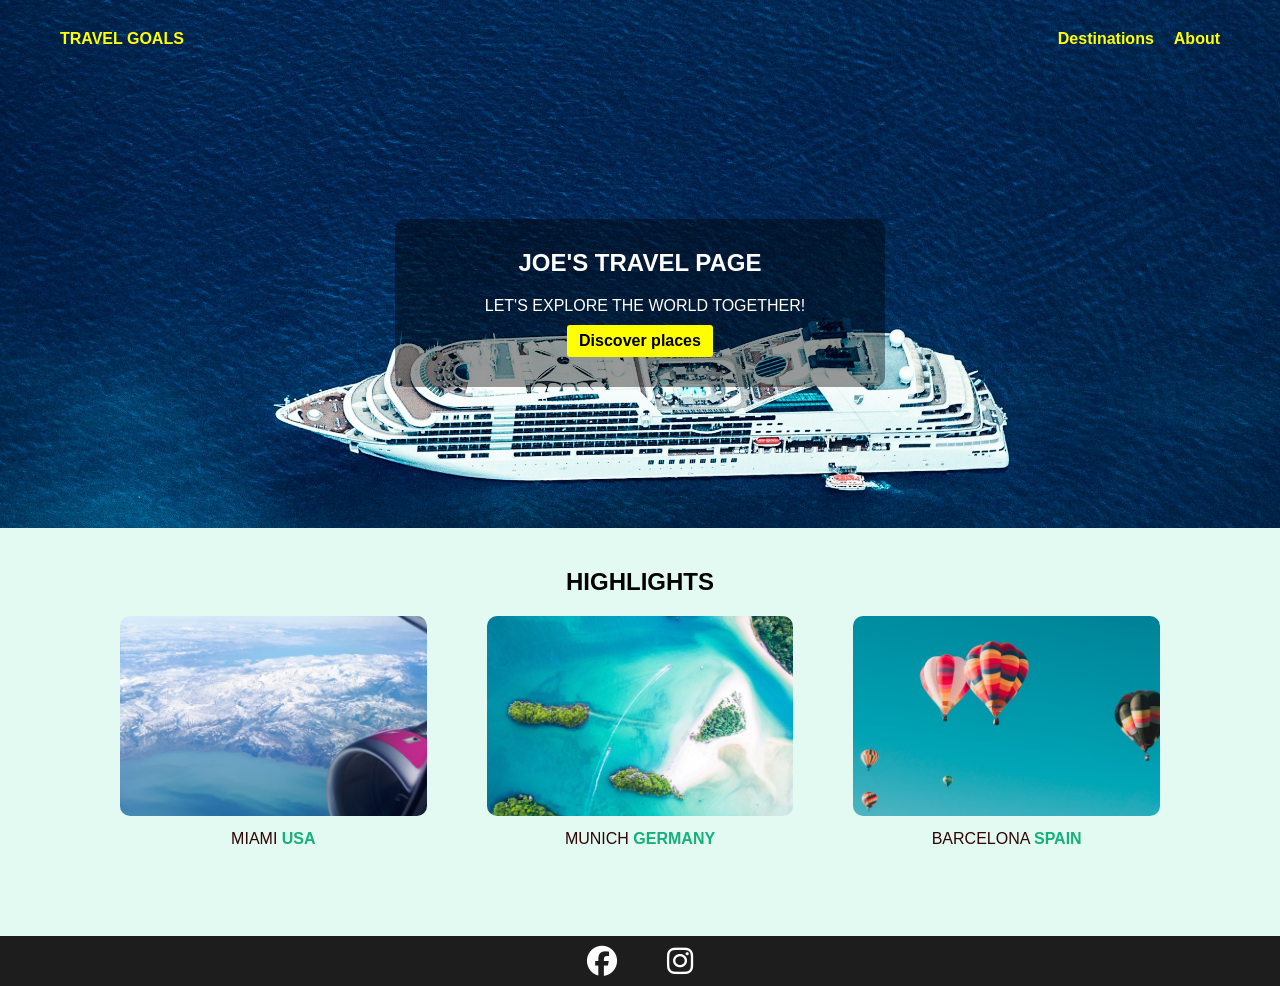
<file: Th2-2/index.html>
<!DOCTYPE html>
<html lang="en">
  <head>
    <meta charset="UTF-8" />
    <meta name="viewport" content="width=device-width, initial-scale=1.0" />
    <title>Document</title>
    <link rel="stylesheet" href="./assets/css/style.css" />
    <link
      rel="stylesheet"
      href="https://cdnjs.cloudflare.com/ajax/libs/font-awesome/6.7.2/css/all.min.css"
    />
  </head>
  <body>
    <header>
      <nav>
        <a href="!#">TRAVEL GOALS</a>
        <ul>
          <li>
            <a href="!#">Destinations</a>
          </li>
          <li>
            <a href="!#">About</a>
          </li>
        </ul>
      </nav>
    </header>
    <main>
      <section>
        <div class="banner">
          <div class="banner-content">
            <h1>JOE'S TRAVEL PAGE</h1>
            <p>LET'S EXPLORE THE WORLD TOGETHER!</p>
            <a href="!#" class="btn">Discover places</a>
          </div>
        </div>
      </section>
      <section>
        <div class="highlights">
          <h2 class="highlights-heading">HIGHLIGHTS</h2>
          <div class="container">
            <div class="card">
              <a href="!#"
                ><img src="./assets/img/plane.jpg" alt="Image 1" />
              </a>
              <p>MIAMI <strong>USA</strong></p>
            </div>
            <div class="card">
              <a href="!#"
                ><img src="./assets/img/sea-island.jpg" alt="Image 2" />
              </a>
              <p>MUNICH <strong>GERMANY</strong></p>
            </div>
            <div class="card">
              <a href="!#">
                <img src="./assets/img/balloon.jpg" alt="Image 3" />
              </a>
              <p>BARCELONA <strong>SPAIN</strong></p>
            </div>
          </div>
        </div>
      </section>
    </main>
    <footer>
      <div class="footer-icon">
        <a href="!#"><i class="fa-brands fa-facebook"></i></a>
        <a href="!#"><i class="fa-brands fa-instagram"></i></a>
      </div>
    </footer>
  </body>
</html>
</file>
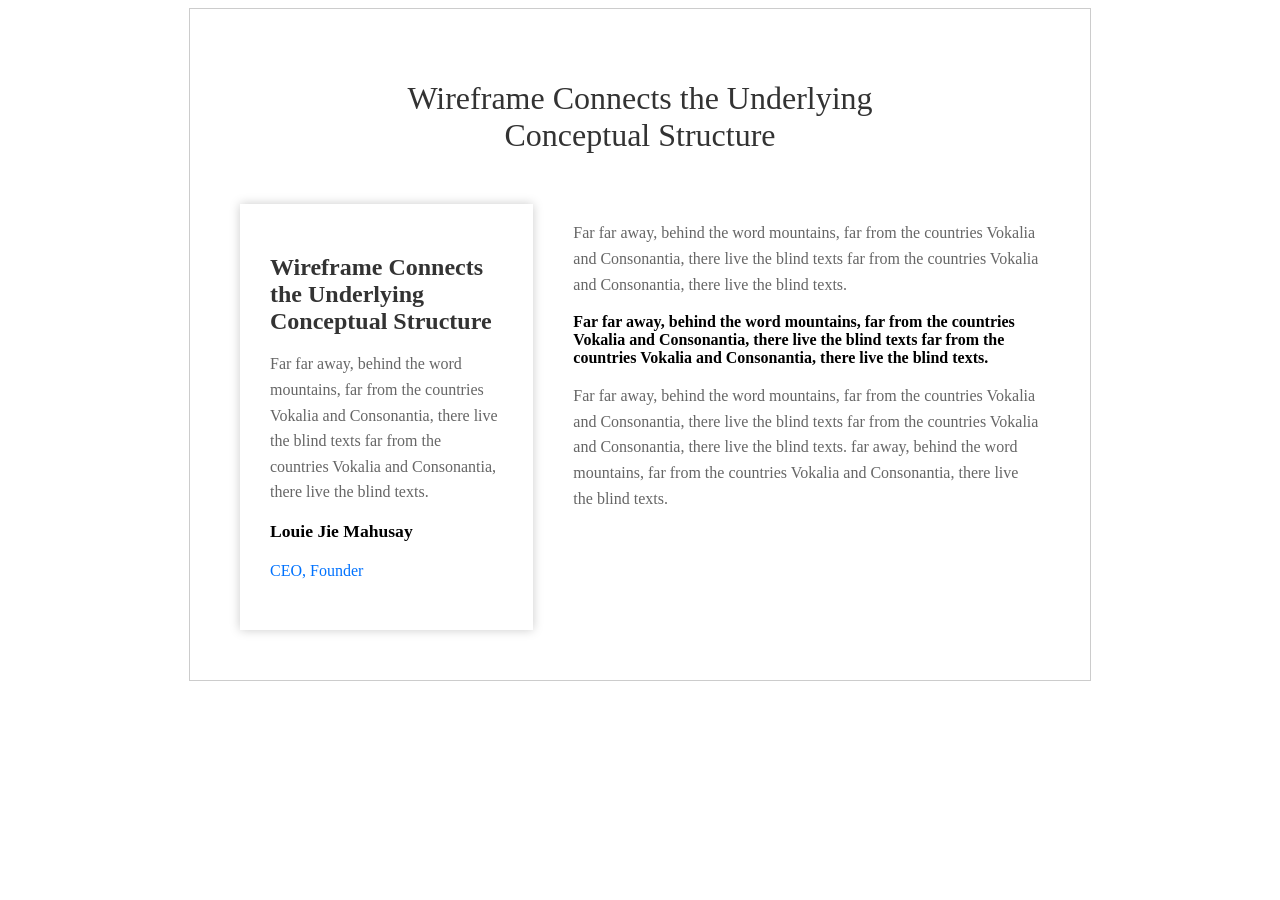
<file: th2-3/index.html>
<!DOCTYPE html>
<html lang="en">
  <head>
    <meta charset="UTF-8" />
    <meta name="viewport" content="width=device-width, initial-scale=1.0" />
    <title>Document</title>
    <link rel="stylesheet" href="./assets/css/style.css" />
  </head>
  <body>
    <div class="main-container">
      <h1>Wireframe Connects the Underlying<br>Conceptual Structure</h1>
      <div class="main-content">
        <div class="box-left">
          <h2>Wireframe Connects the Underlying Conceptual Structure</h2>
          <p>
            Far far away, behind the word mountains, far from the countries Vokalia and Consonantia,
        there live the blind texts far from the countries Vokalia and Consonantia, there live the blind texts.
          </p>
          <strong>Louie Jie Mahusay</strong>
          <p>CEO, Founder</p>
        </div>
        <div class="box-right">
          <p>
            Far far away, behind the word mountains, far from the countries Vokalia and Consonantia,
        there live the blind texts far from the countries Vokalia and Consonantia, there live the blind texts.
      </p>
          </p>
          <strong>
        Far far away, behind the word mountains, far from the countries Vokalia and Consonantia,
        there live the blind texts far from the countries Vokalia and Consonantia, there live the blind texts.
          </strong>
          <p>
        Far far away, behind the word mountains, far from the countries Vokalia and Consonantia,
        there live the blind texts far from the countries Vokalia and Consonantia, there live the blind texts.
        far away, behind the word mountains, far from the countries Vokalia and Consonantia,
        there live the blind texts.
          </p>
        </div>
      </div>
    </div>
  </body>
</html>
</file>
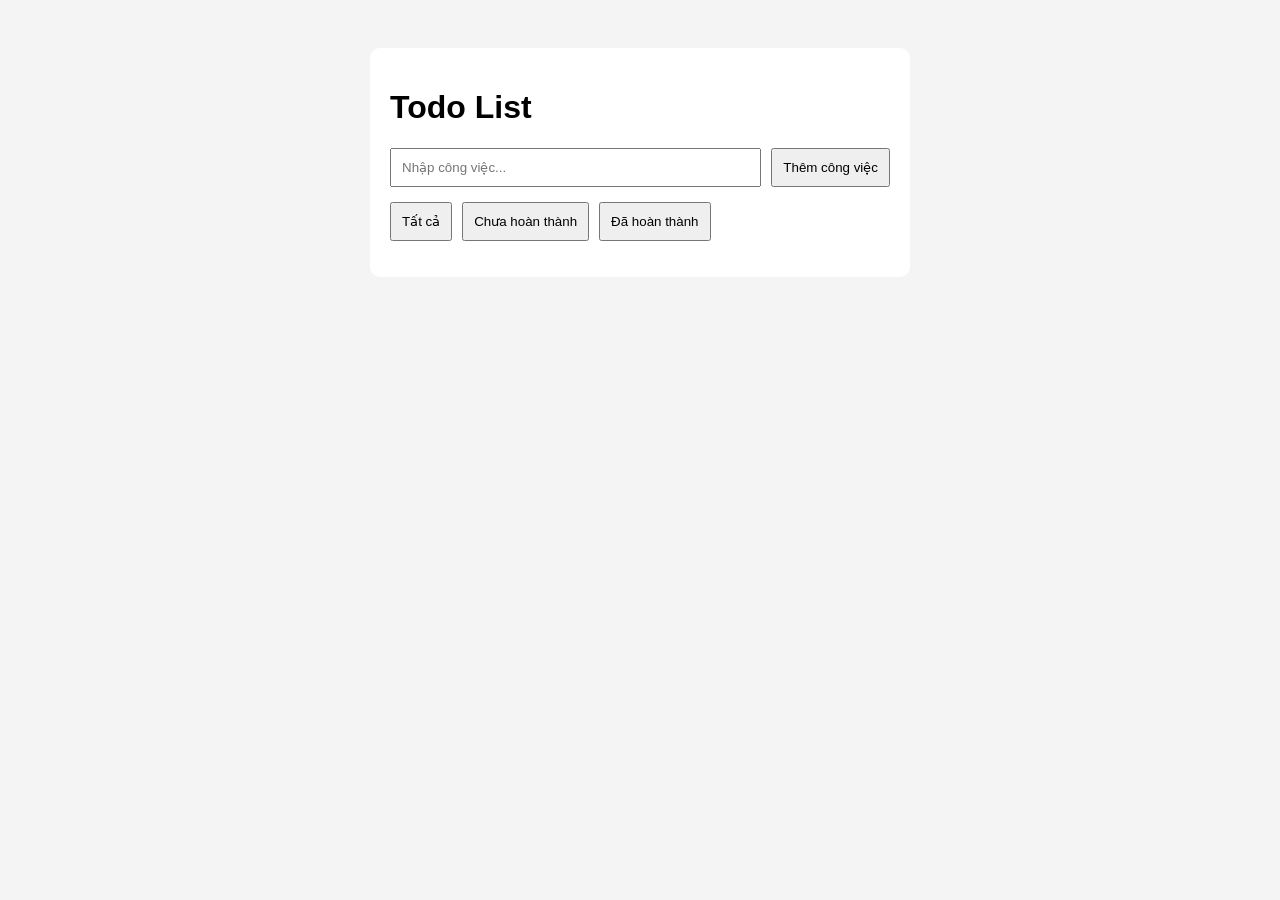
<file: todo-app/index.html>
<!DOCTYPE html>
<html lang="vi">
<head>
  <meta charset="UTF-8" />
  <meta name="viewport" content="width=device-width, initial-scale=1.0"/>
  <title>Quản Lý Công Việc</title>
  <link rel="stylesheet" href="style.css"/>
</head>
<body>
  <div class="container">
    <h1>Todo List</h1>
    <div class="input-section">
      <input type="text" id="task-input" placeholder="Nhập công việc..." />
      <button onclick="addTask()">Thêm công việc</button>
    </div>

    <div class="filter-section">
      <button onclick="filterTasks('all')">Tất cả</button>
      <button onclick="filterTasks('active')">Chưa hoàn thành</button>
      <button onclick="filterTasks('done')">Đã hoàn thành</button>
    </div>

    <ul id="task-list"></ul>
  </div>

  <script src="script.js"></script>
</body>
</html>
</file>
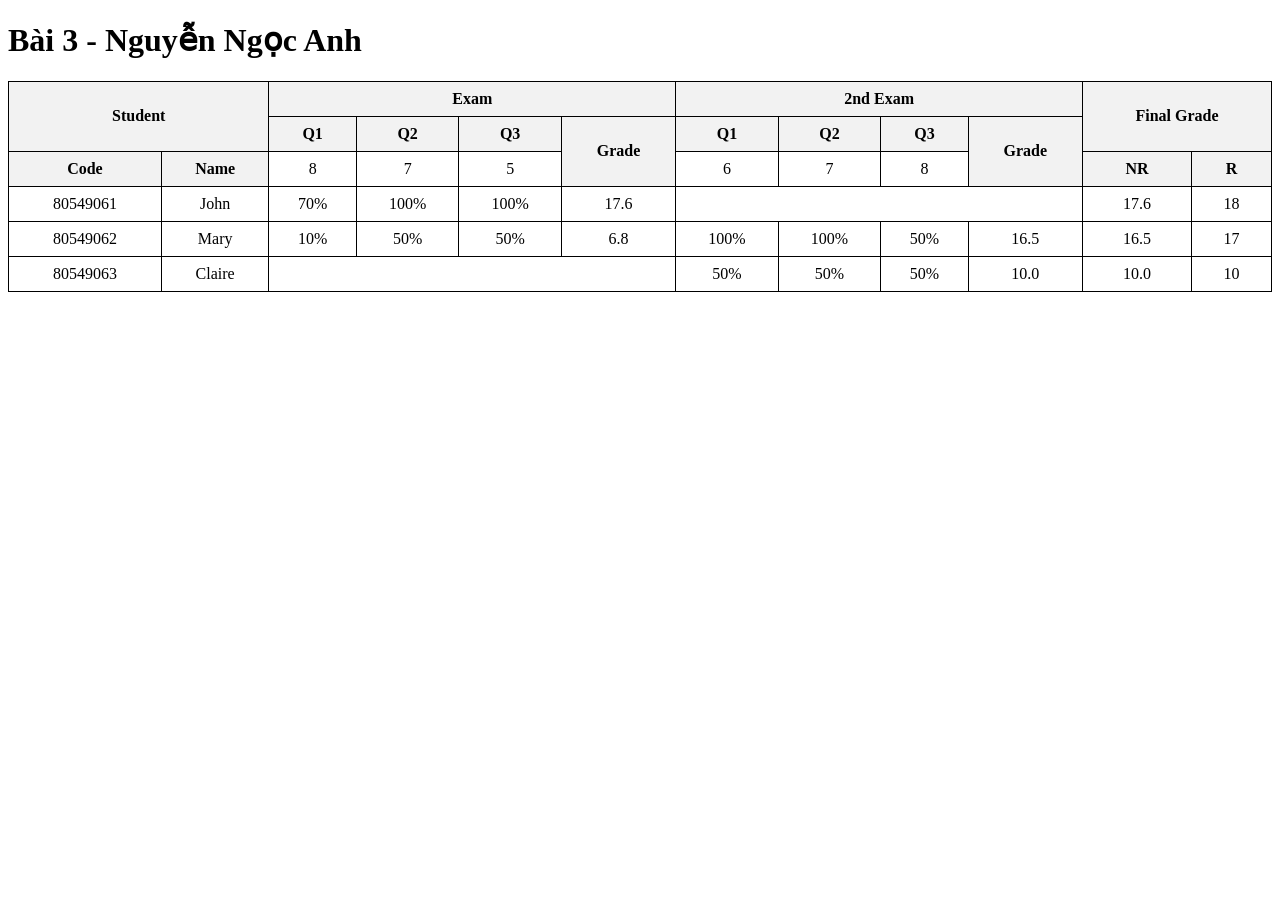
<file: Bai3-TH1.html>
<!DOCTYPE html>
<html lang="en">
  <head>
    <meta charset="UTF-8" />
    <meta name="viewport" content="width=device-width, initial-scale=1.0" />
    <title>Bài 3 - Nguyễn Ngọc Anh</title>
    <style>
      table {
        border-collapse: collapse;
        width: 100%;
      }
      th,
      td {
        border: 1px solid black;
        padding: 8px;
        text-align: center;
      }
      thead th {
        background-color: #f2f2f2;
      }
    </style>
  </head>
  <body>
    <h1>Bài 3 - Nguyễn Ngọc Anh</h1>
    <table>
      <thead>
        <tr>
          <th colspan="2" rowspan="2">Student</th>
          <th colspan="4">Exam</th>
          <th colspan="4">2nd Exam</th>
          <th colspan="2" rowspan="2">Final Grade</th>
        </tr>
        <tr>
          <th>Q1</th>
          <th>Q2</th>
          <th>Q3</th>
          <th rowspan="2">Grade</th>
          <th>Q1</th>
          <th>Q2</th>
          <th>Q3</th>
          <th rowspan="2">Grade</th>
        </tr>
        <tr>
          <th>Code</th>
          <th>Name</th>
          <td>8</td>
          <td>7</td>
          <td>5</td>
          <td>6</td>
          <td>7</td>
          <td>8</td>
          <th>NR</th>
          <th>R</th>
        </tr>
      </thead>
      <tbody>
        <tr>
          <td>80549061</td>
          <td>John</td>
          <td>70%</td>
          <td>100%</td>
          <td>100%</td>
          <td>17.6</td>
          <td colspan="4"></td>
          <td>17.6</td>
          <td>18</td>
        </tr>
        <tr>
          <td>80549062</td>
          <td>Mary</td>
          <td>10%</td>
          <td>50%</td>
          <td>50%</td>
          <td>6.8</td>
          <td>100%</td>
          <td>100%</td>
          <td>50%</td>
          <td>16.5</td>
          <td>16.5</td>
          <td>17</td>
        </tr>
        <tr>
          <td>80549063</td>
          <td>Claire</td>
          <td colspan="4"></td>
          <td>50%</td>
          <td>50%</td>
          <td>50%</td>
          <td>10.0</td>
          <td>10.0</td>
          <td>10</td>
        </tr>
      </tbody>
    </table>
  </body>
</html>
</file>
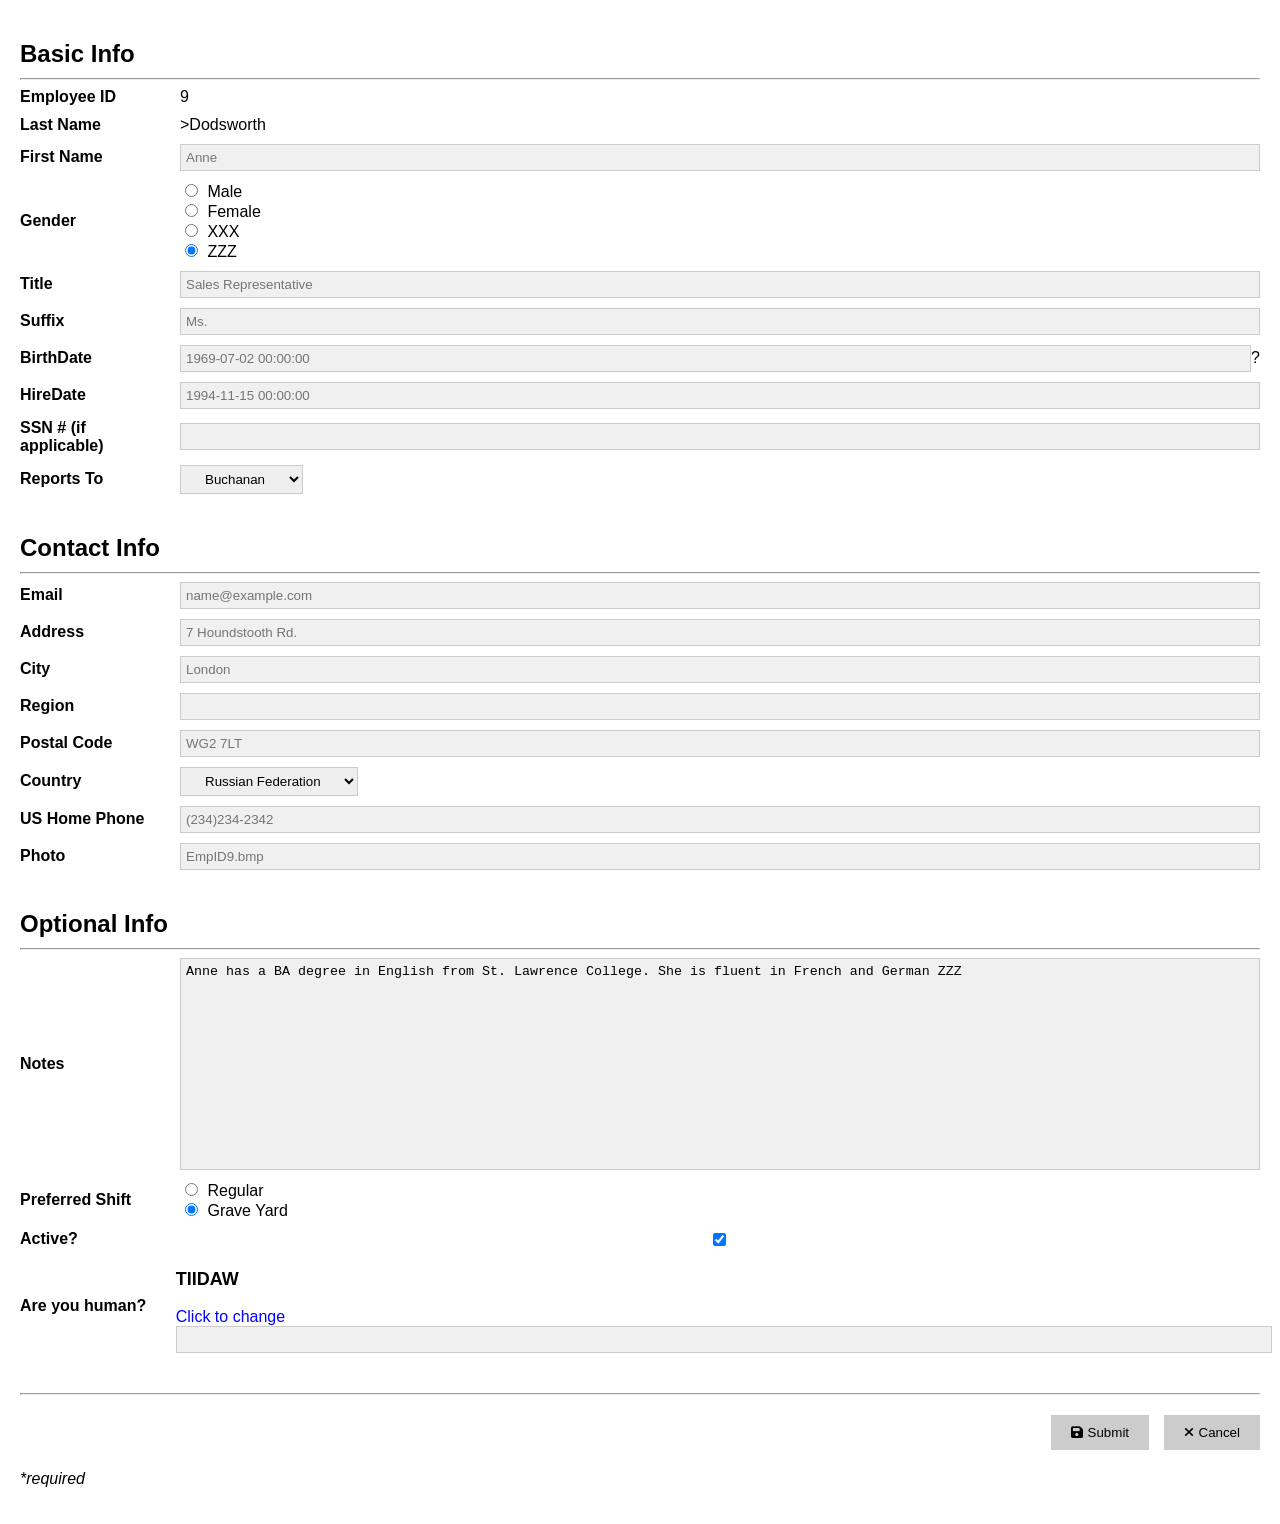
<file: Bai4-TH1.html>
<!DOCTYPE html>
<html lang="vi">
  <head>
    <meta charset="UTF-8" />
    <title>Bài 4 - Nguyễn Ngọc Anh</title>
    <style>
      body {
        font-family: Arial, sans-serif;
        background-color: white;
        color: black;
        padding: 20px;
        max-width: 100%;
        margin: 0 auto;
      }
      section {
        margin-bottom: 40px;
      }
      section h2 {
        font-weight: bold;
        margin-bottom: 10px;
      }
      .row {
        display: flex;
        align-items: center;
        margin-bottom: 10px;
      }
      label {
        font-weight: bold;
        width: 150px;
        margin-right: 10px;
      }
      input,
      textarea {
        flex: 1;
        padding: 5px;
        background-color: #f0f0f0;
        border: 1px solid #ccc;
      }

      textarea {
        height: 200px;
        resize: none;
      }
      select {
        padding: 5px 20px;
        border: 1px solid #ccc;
        box-sizing: border-box;
      }
      input[type="radio"],
      input[type="checkbox"] {
        width: auto;
        margin-right: 5px;
      }
      .captcha {
        margin-top: 10px;
        width: 90%;
      }
      .captcha span {
        font-size: 18px;
        font-weight: bold;
        display: block;
      }
      .captcha a {
        display: inline-block;
        text-decoration: none;
        color: blue;
      }
      .buttons {
        text-align: right;
        margin-top: 20px;
      }
      button {
        background-color: #ccc;
        border: none;
        padding: 10px 20px;
        margin-left: 10px;
        cursor: pointer;
      }
      .required {
        margin-top: 20px;
        font-style: italic;
      }

      .fa-solid {
        margin-right: 5px;
      }
    </style>
    <link
      rel="stylesheet"
      href="https://cdnjs.cloudflare.com/ajax/libs/font-awesome/6.7.2/css/all.min.css"
    />
  </head>
  <body>
    <form>
      <section>
        <h2>Basic Info</h2>
        <hr />
        <div class="row">
          <label for="employeeId">Employee ID</label>
          <div>9</div>
        </div>
        <div class="row">
          <label for="lastName">Last Name</label>>
          <div>Dodsworth</div>
        </div>
        <div class="row">
          <label for="firstName">First Name</label>
          <input type="text" id="firstName" placeholder="Anne" />
        </div>
        <div class="row">
          <label>Gender</label>
          <div>
            <input type="radio" name="gender" value="Male" /> Male <br />
            <input type="radio" name="gender" value="Female" /> Female
            <br />
            <input type="radio" name="gender" value="XXX" /> XXX <br />
            <input type="radio" name="gender" value="ZZZ" checked /> ZZZ
          </div>
        </div>
        <div class="row">
          <label for="title">Title</label>
          <input type="text" id="title" placeholder="Sales Representative" />
        </div>
        <div class="row">
          <label for="suffix">Suffix</label>
          <input type="text" id="suffix" placeholder="Ms." />
        </div>
        <div class="row">
          <label for="birthDate">BirthDate</label>
          <input
            type="datetime"
            id="birthDate"
            placeholder="1969-07-02 00:00:00"
          />
          <span class="icon" title="Help text">?</span>
        </div>
        <div class="row">
          <label for="hireDate">HireDate</label>
          <input
            type="datetime"
            id="hireDate"
            placeholder="1994-11-15 00:00:00"
          />
        </div>
        <div class="row">
          <label for="ssn">SSN # (if applicable)</label>
          <input type="text" id="ssn" />
        </div>
        <div class="row">
          <label for="reportsTo">Reports To</label>
          <select id="reportsTo">
            <option value="Buchanan" selected>Buchanan</option>
          </select>
        </div>
      </section>
      <section>
        <h2>Contact Info</h2>
        <hr />
        <div class="row">
          <label for="email">Email</label>
          <input type="email" id="email" placeholder="name@example.com" />
        </div>
        <div class="row">
          <label for="address">Address</label>
          <input type="text" id="address" placeholder="7 Houndstooth Rd." />
        </div>
        <div class="row">
          <label for="city">City</label>
          <input type="text" id="city" placeholder="London" />
        </div>
        <div class="row">
          <label for="region">Region</label>
          <input type="text" id="region" />
        </div>
        <div class="row">
          <label for="postalCode">Postal Code</label>
          <input type="text" id="postalCode" placeholder="WG2 7LT" />
        </div>
        <div class="row">
          <label for="country">Country</label>
          <select id="country">
            <option value="Russian Federation" selected>
              Russian Federation
            </option>
          </select>
        </div>
        <div class="row">
          <label for="phone">US Home Phone</label>
          <input type="tel" id="phone" placeholder="(234)234-2342" />
        </div>
        <div class="row">
          <label for="photo">Photo</label>
          <input type="text" id="photo" placeholder="EmpID9.bmp" />
        </div>
      </section>
      <section>
        <h2>Optional Info</h2>
        <hr />
        <div class="row">
          <label for="notes">Notes</label>
          <textarea id="notes">
Anne has a BA degree in English from St. Lawrence College. She is fluent in French and German ZZZ</textarea
          >
        </div>
        <div class="row">
          <label>Preferred Shift</label>
          <div>
            <input type="radio" name="shift" value="Regular" /> Regular <br />
            <input type="radio" name="shift" value="Grave Yard" checked /> Grave
            Yard
          </div>
        </div>
        <div class="row">
          <label for="active">Active?</label>
          <input type="checkbox" id="active" checked />
        </div>
        <div class="row">
          <label>Are you human?</label>
          <div class="captcha">
            <span>TIIDAW</span>
            <br />
            <a href="#">Click to change</a> <br />
            <input style="width: 100%" type="text" />
          </div>
        </div>
      </section>
      <hr />
      <div class="buttons">
        <button type="submit">
          <i class="fa-solid fa-floppy-disk"></i>Submit
        </button>
        <button type="reset"><i class="fa-solid fa-xmark"></i>Cancel</button>
      </div>
      <p class="required">*required</p>
    </form>
  </body>
</html>
</file>
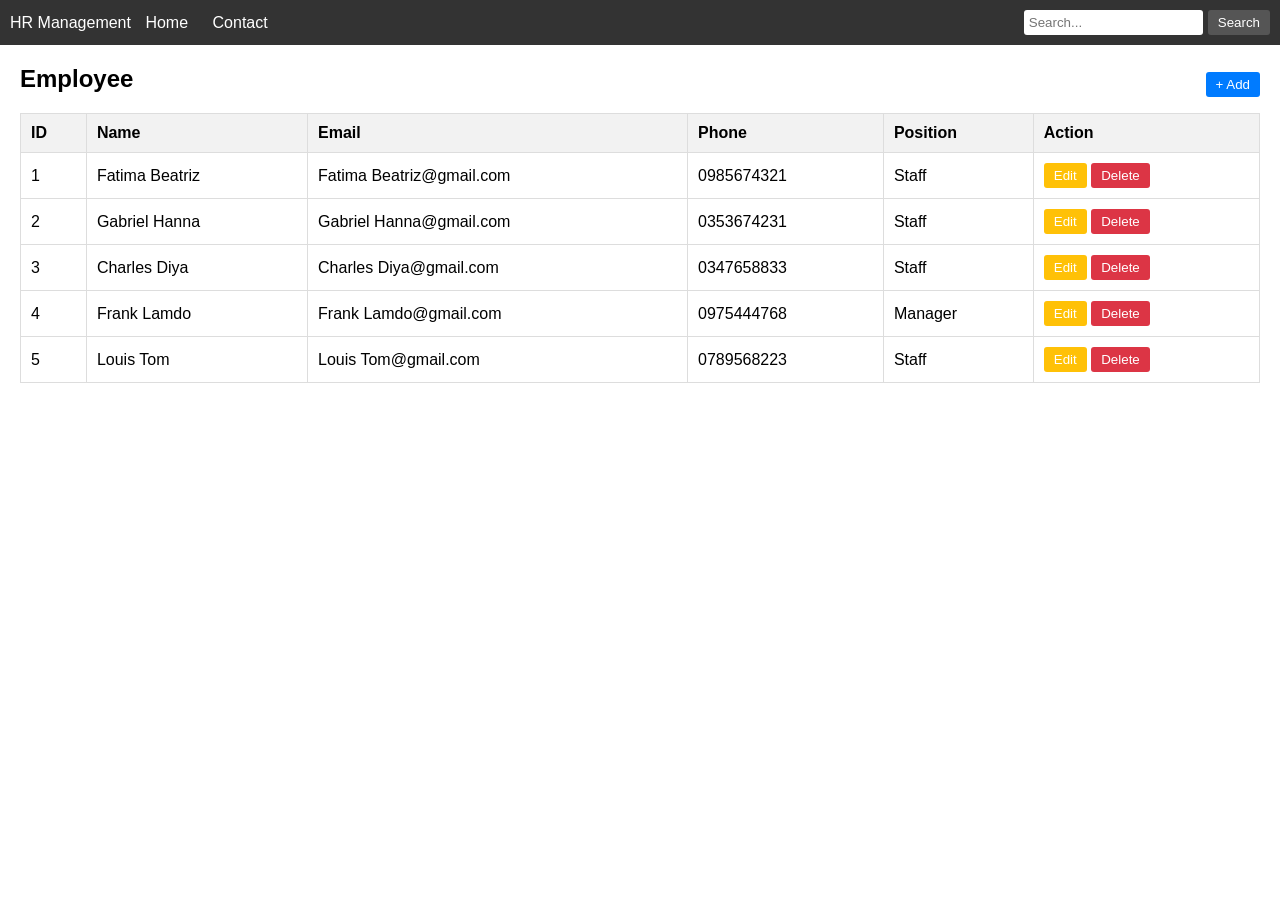
<file: Bai5-TH1.html>
<!DOCTYPE html>
<html lang="en">
<head>
    <meta charset="UTF-8">
    <meta name="viewport" content="width=device-width, initial-scale=1.0">
    <title>HR Management</title>
    <style>
        body {
            font-family: Arial, sans-serif;
            margin: 0;
            padding: 0;
        }
        .header {
            background-color: #007bff;
            color: white;
            padding: 10px;
            font-size: 18px;
            font-weight: bold;
        }
        .header-row {
        display: flex;
        justify-content: space-between;
        align-items: center;
        }
        .navbar {
            background-color: #333;
            padding: 10px;
            color: white;
            display: flex;
            justify-content: space-between;
            align-items: center;
        }
        .navbar a {
            color: white;
            text-decoration: none;
            margin: 0 10px;
        }
        .navbar .search-bar {
            display: flex;
            align-items: center;
        }
        .navbar input[type="text"] {
            padding: 5px;
            border: none;
            border-radius: 3px;
        }
        .navbar button {
            padding: 5px 10px;
            margin-left: 5px;
            border: none;
            border-radius: 3px;
            background-color: #555;
            color: white;
            cursor: pointer;
        }
        .container {
            padding: 20px;
        }
        h2 {
            margin: 0 0 10px;
        }
        .add-btn {
            background-color: #007bff;
            color: white;
            padding: 5px 10px;
            border: none;
            border-radius: 3px;
            cursor: pointer;
            float: right;
        }
        table {
            width: 100%;
            border-collapse: collapse;
            margin-top: 10px;
        }
        table, th, td {
            border: 1px solid #ddd;
        }
        th, td {
            padding: 10px;
            text-align: left;
        }
        th {
            background-color: #f2f2f2;
        }
        .action-btn {
            padding: 5px 10px;
            border: none;
            border-radius: 3px;
            cursor: pointer;
        }
        .edit-btn {
            background-color: #ffc107;
            color: white;
        }
        .delete-btn {
            background-color: #dc3545;
            color: white;
        }
        .modal {
            display: none;
            border: 2px solid #007bff;
            width: 300px;
            position: absolute;
            top: 50%;
            left: 50%;
            transform: translate(-50%, -50%);
            background-color: white;
            padding: 10px;
            box-shadow: 0 0 10px rgba(0,0,0,0.3);
            z-index: 1000;
        }
        .modal.active {
            display: block;
        }
        .modal h3 {
            background-color: #007bff;
            color: white;
            padding: 10px;
            margin: -10px -10px 10px -10px;
            display: flex;
            justify-content: space-between;
            align-items: center;
        }
        .modal h3 span {
            cursor: pointer;
        }
        .modal label {
            display: block;
            margin: 10px 0 5px;
        }
        .modal input[type="text"],
        .modal select {
            width: 100%;
            padding: 5px;
            border: 1px solid #ddd;
            border-radius: 3px;
        }
        .modal .radio-group {
            margin: 10px 0;
        }
        .modal .radio-group label {
            display: inline;
            margin: 0 10px 0 5px;
        }
        .modal .buttons {
            text-align: right;
            margin-top: 10px;
        }
        .modal .save-btn {
            background-color: #28a745;
            color: white;
            padding: 5px 10px;
            border: none;
            border-radius: 3px;
            cursor: pointer;
        }
        .modal .cancel-btn {
            background-color: #6c757d;
            color: white;
            padding: 5px 10px;
            border: none;
            border-radius: 3px;
            cursor: pointer;
            margin-left: 5px;
        }
        .form-grid {
        display: grid;
        grid-template-columns: 1fr 1fr;
        gap: 10px 20px;
        }

        .form-group {
        display: flex;
        flex-direction: column;
        }

        .modal form {
            font-size: 14px;
        }
    </style>
</head>
<body>
    
    <div class="navbar">
        <div>
            <span>HR Management</span>
            <a href="#">Home</a>
            <a href="#">Contact</a>
        </div>
        <div class="search-bar">
            <input type="text" placeholder="Search...">
            <button>Search</button>
        </div>
    </div>
    <div class="container">
        <div class="header-row">
            <h2>Employee</h2>
            <button class="add-btn" onclick="showModal()">+ Add</button>
        </div>        
        <table>
            <thead>
                <tr>
                    <th>ID</th>
                    <th>Name</th>
                    <th>Email</th>
                    <th>Phone</th>
                    <th>Position</th>
                    <th>Action</th>
                </tr>
            </thead>
            <tbody>
                <tr>
                    <td>1</td>
                    <td>Fatima Beatriz</td>
                    <td>Fatima Beatriz@gmail.com</td>
                    <td>0985674321</td>
                    <td>Staff</td>
                    <td>
                        <button class="action-btn edit-btn">Edit</button>
                        <button class="action-btn delete-btn">Delete</button>
                    </td>
                </tr>
                <tr>
                    <td>2</td>
                    <td>Gabriel Hanna</td>
                    <td>Gabriel Hanna@gmail.com</td>
                    <td>0353674231</td>
                    <td>Staff</td>
                    <td>
                        <button class="action-btn edit-btn">Edit</button>
                        <button class="action-btn delete-btn">Delete</button>
                    </td>
                </tr>
                <tr>
                    <td>3</td>
                    <td>Charles Diya</td>
                    <td>Charles Diya@gmail.com</td>
                    <td>0347658833</td>
                    <td>Staff</td>
                    <td>
                        <button class="action-btn edit-btn">Edit</button>
                        <button class="action-btn delete-btn">Delete</button>
                    </td>
                </tr>
                <tr>
                    <td>4</td>
                    <td>Frank Lamdo</td>
                    <td>Frank Lamdo@gmail.com</td>
                    <td>0975444768</td>
                    <td>Manager</td>
                    <td>
                        <button class="action-btn edit-btn">Edit</button>
                        <button class="action-btn delete-btn">Delete</button>
                    </td>
                </tr>
                <tr>
                    <td>5</td>
                    <td>Louis Tom</td>
                    <td>Louis Tom@gmail.com</td>
                    <td>0789568223</td>
                    <td>Staff</td>
                    <td>
                        <button class="action-btn edit-btn">Edit</button>
                        <button class="action-btn delete-btn">Delete</button>
                    </td>
                </tr>
            </tbody>
        </table>
        <div class="modal" id="newEmployeeModal">
            <h3>New Employee <span onclick="hideModal()">X</span></h3>
            <label>Name</label>
            <input type="text">
            <label>Email</label>
            <input type="text">
            <label>Phone</label>
            <input type="text">
            <label>Position</label>
            <select>
                <option>-- Select Position --</option>
                <option>Staff</option>
                <option>Manager</option>
                <option>CEO</option>
            </select>
            <label>Sex</label>
            <div class="radio-group">
                <input type="radio" name="sex" id="male">
                <label for="male">Male</label>
                <input type="radio" name="sex" id="female">
                <label for="female">Female</label>
            </div>
            <div class="buttons">
                <button class="save-btn">Save</button>
                <button class="cancel-btn" onclick="hideModal()">Cancel</button>
            </div>
        </div>
    </div>
    <script>
        function showModal() {
            document.getElementById('newEmployeeModal').classList.add('active');
        }
        function hideModal() {
            document.getElementById('newEmployeeModal').classList.remove('active');
        }
    </script>
</body>
</html>
</file>
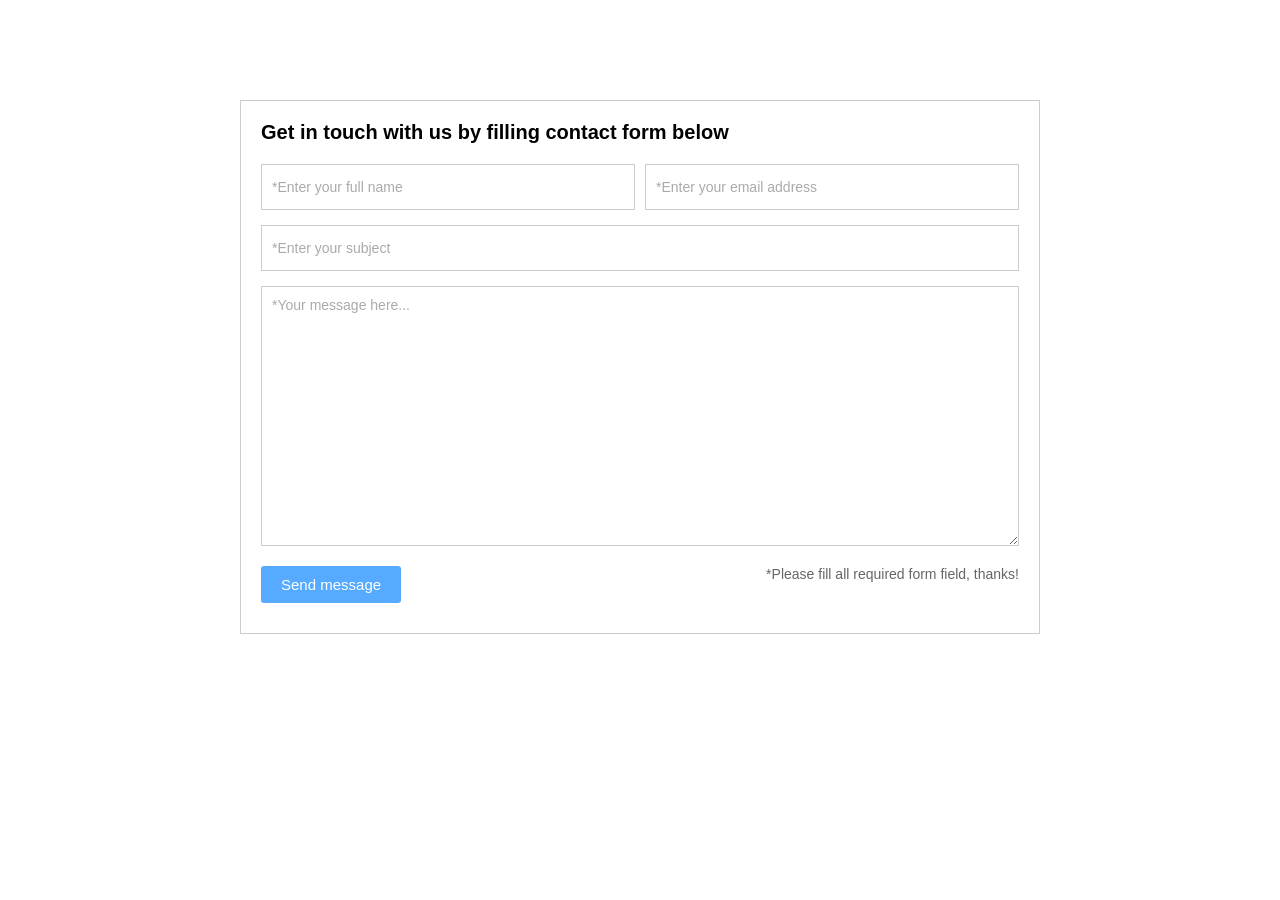
<file: TH2-bai1.html>
<!DOCTYPE html>
<html lang="en">
  <head>
    <meta charset="UTF-8" />
    <meta name="viewport" content="width=device-width, initial-scale=1.0" />
    <title>Contact Form</title>
    <style>
      * {
        margin: 0;
        padding: 0;
        box-sizing: border-box;
        font-family: Arial, sans-serif;
      }

      .container {
        margin: 100px auto;
        width: 100%;
        max-width: 800px;
        background: #fff;
        padding: 20px;
        border: 1px solid #cbcbcb;
      }

      .form-title {
        font-weight: bold;
        margin-bottom: 20px;
        font-size: 20px;
      }

      .form-group {
        display: flex;
        flex-direction: column;
        gap: 15px;
        margin-bottom: 20px;
      }

      .name-email {
        display: flex;
        gap: 10px;
      }

      .name-email input {
        flex: 1;
      }

      input,
      textarea {
        padding: 10px;
        border: 1px solid #ccc;
        font-size: 14px;
      }

      input {
        height: 46px;
      }

      textarea {
        height: 260px;
        resize: vertical;
      }

      input::placeholder,
      textarea::placeholder {
        color: #aaa;
      }

      .required::before {
        content: "* ";
        color: #ccc;
      }

      .form-footer {
        display: flex;
        justify-content: space-between;
        margin-bottom: 10px;
      }

      .form-footer button {
        padding: 10px 20px;
        background-color: #56aaff;
        border: none;
        border-radius: 3px;
        cursor: pointer;
        font-size: 15px;
        color: #fff;
      }

      .form-footer button:hover {
        background-color: #66b2ff;
      }

      .form-footer span {
        font-size: 14px;
        color: #666;
      }
    </style>
  </head>
  <body>
    <div class="container">
      <form>
        <div class="form-title">
          Get in touch with us by filling contact form below
        </div>
        <div class="form-group">
          <div class="name-email">
            <input type="text" placeholder="*Enter your full name" required />
            <input
              type="email"
              placeholder="*Enter your email address"
              required
            />
          </div>
          <input type="text" placeholder="*Enter your subject" required />
          <textarea placeholder="*Your message here..." required></textarea>
        </div>
        <div class="form-footer">
          <button type="submit">Send message</button>
          <span>*Please fill all required form field, thanks!</span>
        </div>
      </form>
    </div>
  </body>
</html>
</file>
<file: Th2-2/assets/css/style.css>
* {
    margin: 0;
    padding: 0;
    box-sizing: border-box;
    font-family: Arial, sans-serif;
}

body {
    position: relative;
}

body::before {
    content: '';
    position: absolute;
    top: 0;
    left: 0;
    width: 100%;
    height: calc(100px + 450px);
    background-image: url('../img/banner.jpg');
    background-size: cover;
    background-position: center;
    background-repeat: no-repeat;
    z-index: -1;
}

nav {
    max-width: 1200px;
    margin: 0 auto;
    padding: 30px 20px;
    display: flex;
    justify-content: space-between;
    align-items: center;
    background: transparent;
}

ul {
    display: flex;
    gap: 20px;
}

li {
    list-style: none;
    color: yellow;
}

a {
    text-decoration: none;
    color: #000;
    font-weight: bold;
}

nav a {
    color: yellow;
}

nav a:hover {
    color: #e2ff61;
}

.banner {
    display: flex;
    height: 450px;
    justify-content: center;
    align-items: center;
    text-align: center;
    color: #fff;
    background: transparent;
}

.banner-content {
    padding: 30px 80px 30px;
    background: rgba(0, 0, 0, 0.4);
    border-radius: 10px;
}

.banner .banner-content p {
    margin: 20px 0 0 10px;
}

.btn {
    display: inline-block;
    padding: 7px 12px;
    color: #000;
    text-align: center;
    border-radius: 3px;
    background: yellow;
    margin: 10px 0 0 0;
}

.btn:hover {
    opacity: 0.85;
}

.highlights {
    background-color: rgb(226, 250, 242);
    margin: 0;
}

.highlights-heading {
    text-align: center;
    padding: 40px 0 0 0;
    font-weight: 600;
}

.container {
    display: flex;
    justify-content: space-between;
    padding: 0 100px 90px;
}

.card {
    flex: 1;
    height: 250px;
    padding: 20px;
    text-align: center;
}

.card+.card {
    margin-left: 20px;
}

.highlights .card img {
    height: 200px;
    width: 100%;
    object-fit: cover;
    border-radius: 10px;
}

.highlights .card p {
    color: rgb(48, 6, 6);
    padding: 10px 0 0 0;
}

.highlights .card p strong {
    color: rgb(23, 175, 124);
}

.footer-icon {
    display: flex;
    justify-content: center;
    align-items: center;
    gap: 50px;
    padding: 10px;
    background-color: #1d1d1d;
}

.footer-icon a {
    display: block;
}

.fa-brands {
    font-size: 30px;
    color: #fff;
}
</file>
<file: th2-3/assets/css/style.css>
.main-container {
    max-width: 800px;
    margin: 0 auto;
    padding: 50px;
    border: 1px solid #ccc;
}

h1 {
    text-align: center;
    font-size: 2em;
    color: #333;
    font-weight: 500;
    margin-bottom: 50px;
}

.main-content {
    display: flex;
    justify-content: space-between;
    margin-top: 20px;
}

.box-left {
    background-color: #fff;
    box-shadow: #cbcbcb 0 0 10px;
    padding: 30px;
    flex: 1;
}

.box-right {
    flex: 2;
    margin-left: 40px;
    text-align: left;
}

.box-left h2 {
    font-size: 1.5em;
    color: #333;
    margin-bottom: 10px;
}

.box-left p,
.box-right p {
    color: #666;
    line-height: 1.6;
}

.box-left strong {
    display: block;
    margin-top: 10px;
    color: #000;
    font-size: 1.1em;
}

.box-left p:last-child {
    color: rgb(0, 114, 254);
}

.box-right p {
    margin-bottom: 15px;
}

.box-right p:nth-child(2) {
    font-weight: 600;
}
</file>
<file: todo-app/style.css>
body {
  font-family: Arial, sans-serif;
  background-color: #f4f4f4;
  padding: 40px;
}

.container {
  max-width: 500px;
  margin: auto;
  background: white;
  padding: 20px;
  border-radius: 10px;
}

.input-section, .filter-section {
  display: flex;
  gap: 10px;
  margin-bottom: 15px;
}

input[type="text"] {
  flex: 1;
  padding: 10px;
}

button {
  padding: 10px;
  cursor: pointer;
}

ul {
  list-style: none;
  padding: 0;
}

li {
  padding: 10px;
  background: #eee;
  margin-top: 10px;
  display: flex;
  justify-content: space-between;
  align-items: center;
}

li.completed {
  text-decoration: line-through;
  color: gray;
}
</file>
